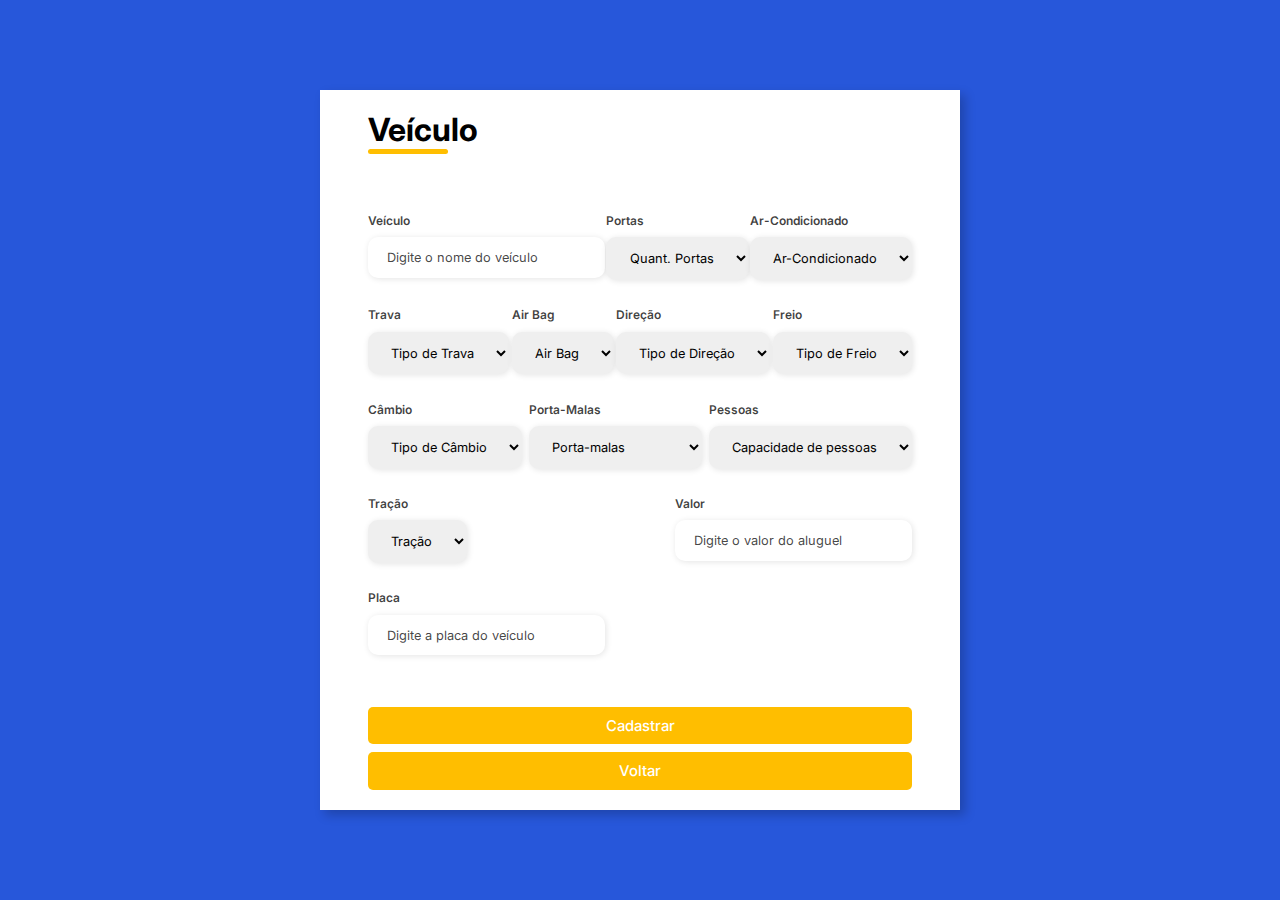
<file: formCadastrarCar.html>
<!-- Feito por Welliton Giori Silva -->

<!DOCTYPE html>
<html lang="pt-br">

<head>
    <meta charset="UTF-8">
    <meta http-equiv="X-UA-Compatible" content="IE=edge">
    <meta name="viewport" content="width=device-width, initial-scale=1.0">
    <link rel="stylesheet" href="Css/styleCadastrarCar.css">
    <title>Cadastrar Carro</title>
</head>

<body>
    <div class="container">
        <div class="form-image">
            <img src="Img/Logo.png" alt="">
        </div>
        <div class="form">
            <form action="Php/cadastrarCar.php" method="post">
                <div class="form-header">
                    <div class="title">
                        <h1>Veículo</h1>
                    </div>
                </div>

                <div class="input-group">
                    <div class="input-box">
                        <label for="nome">Veículo</label>
                        <input id="nome" name="nome" type="text" placeholder="Digite o nome do veículo"
                            required minlength="5" maxlength="50">
                    </div>

                    <div class="input-box">
                        <label for="portasselect">Portas</label>
                        <select name="portasselect" id="portasselect" required>
                            <option value="" hidden>Quant. Portas</option>
                            <option value="quatro">4 Portas</option>
                            <option value="tres">3 Portas</option>
                            <option value="duas">2 Portas</option>
                        </select>
                    </div>

                    <div class="input-box">
                        <label for="arselect">Ar-Condicionado</label>
                        <select name="arselect" id="arselect" required>
                            <option value="" hidden>Ar-Condicionado</option>
                            <option value="sim">Sim</option>
                            <option value="nao">Não</option>
                        </select>
                    </div>

                    <div class="input-box">
                        <label for="travaselect">Trava</label>
                        <select name="travaselect" id="travaselect" required>
                            <option value="" hidden>Tipo de Trava</option>
                            <option value="eletrica">Elétrica</option>
                            <option value="manual">Manual</option>
                        </select>
                    </div>

                    <div class="input-box">
                        <label for="airbagselect">Air Bag</label>
                        <select name="airbagselect" id="airbagselect" required>
                            <option value="" hidden>Air Bag</option>
                            <option value="sim">Sim</option>
                            <option value="nao">Não</option>
                        </select>
                    </div>

                    <div class="input-box">
                        <label for="direcaoselect">Direção</label>
                        <select name="direcaoselect" id="direcaoselect" required>
                            <option value="" hidden>Tipo de Direção</option>
                            <option value="eletrica">Elétrica</option>
                            <option value="hidraulica">Hidráulica</option>
                            <option value="mecanica">Mecânica</option>
                        </select>
                    </div>

                    <div class="input-box">
                        <label for="freioselect">Freio</label>
                        <select name="freioselect" id="freioselect" required>
                            <option value="" hidden>Tipo de Freio</option>
                            <option value="abs">Abs</option>
                            <option value="cbs">Cbs</option>
                        </select>
                    </div>

                    <div class="input-box">
                        <label for="cambioselect">Câmbio</label>
                        <select name="cambioselect" id="cambioselect" required>
                            <option value="" hidden>Tipo de Câmbio</option>
                            <option value="automatico">Automático</option>
                            <option value="manual">Manual</option>
                        </select>
                    </div>

                    <div class="input-box">
                        <label for="malaselect">Porta-Malas</label>
                        <select name="malaselect" id="malaselect" required>
                            <option value="" hidden>Porta-malas</option>
                            <option value="1malapequena">(1) Malas pequena</option>
                            <option value="2malapequena">(2) Malas pequena</option>
                            <option value="3malapequena">(3) Malas pequena</option>
                            <option value="4malapequena">(4) Malas pequena</option>
                            <option value="1malagrande">(1) Malas grande</option>
                            <option value="2malagrande">(2) Malas grande</option>
                            <option value="3malagrande">(3) Malas grande</option>
                            <option value="4malagrande">(4) Malas grande</option>
                        </select>
                    </div>

                    <div class="input-box">
                        <label for="pessoasselect">Pessoas</label>
                        <select name="pessoasselect" id="pessoasselect" required>
                            <option value="" hidden>Capacidade de pessoas</option>
                            <option value="2">2 Pessoa</option>
                            <option value="5">5 Pessoa</option>
                        </select>
                    </div>

                    <div class="input-box">
                        <label for="tracaoselect">Tração</label>
                        <select name="tracaoselect" id="tracaoselect" required>
                            <option value="" hidden>Tração</option>
                            <option value="4x4">4X4</option>
                            <option value="2x4">2X4</option>
                        </select>
                    </div>

                    <div class="input-box">
                        <label for="valoraluguel">Valor</label>
                        <input id="valoraluguel" name="valoraluguel" type="text" placeholder="Digite o valor do aluguel" onkeypress="voltarColor()" required pattern="[0-9]+$">
                    </div>

                    <div class="input-box">
                        <label for="placa">Placa</label>
                        <input id="placa" name="placa" type="text" placeholder="Digite a placa do veículo" required  minlength="7" maxlength="7">
                    </div>

                </div>

                <div class="continue-button">
                    <button onclick="validarValor()" type="submit">Cadastrar</button>
                    <button class="btVoltar"><a href="index.php">Voltar</a></button>
                </div>

            </form>
        </div>
    </div>

    <script src="Js/Valor.js"></script>
</body>

</html>
</file>
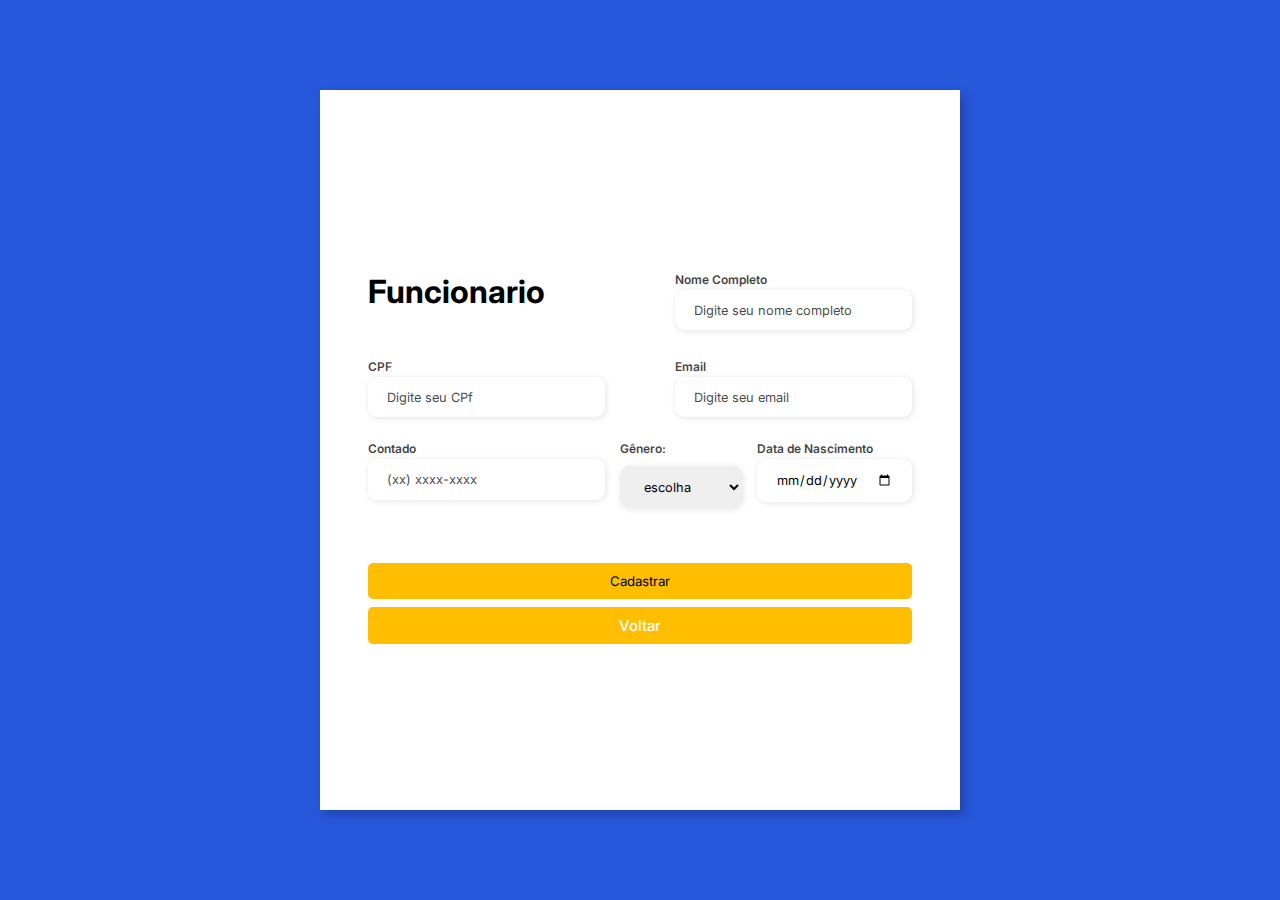
<file: formCadastrarFuncionario.html>
<!-- Feito por Felipe dos Santos Torejiani-->

<!DOCTYPE html>
<html lang="pt-br">

<head>
    <meta charset="UTF-8">
    <meta http-equiv="X-UA-Compatible" content="IE=edge">
    <meta name="viewport" content="width=device-width, initial-scale=1.0">
    <link rel="stylesheet" href="Css/styleCadastrarFunc.css">
    <title>Cadastrar Funcionario</title>
</head>

<body>
    <div class="container">
        <div class="form-image">
            <img src="Img/Logo.png" alt="">
        </div>
        <div class="form">
            <form action="Php/cadastrarFuncionario.php" method="post">

                <div class="input-group">
                    <div class="form-header">
                        <div class="title">
                            <h1>Funcionario</h1>
                        </div>
                    </div>

                    <div class="input-box">
                        <label for="namefunc">Nome Completo</label>
                        <input id="namefunc" name="namefunc" type="text" placeholder="Digite seu nome completo" required
                            minlength="5" maxlength="60">
                    </div>

                    <div class="input-box">
                        <label for="numerocpf">CPF</label>
                        <input id="numerocpf" name="numerocpf" type="text" placeholder="Digite seu CPf" required
                            pattern="\d{3}\.\d{3}\.\d{3}-\d{2}">
                    </div>

                    <div class="input-box">
                        <label for="emailfunc">Email</label>
                        <input id="emailfunc" name="emailfunc" type="text" placeholder="Digite seu email" required
                            minlength="1" maxlength="60">
                    </div>

                    <div class="input-box">
                        <label for="telefone">Contado</label>
                        <input id="contadofunc" name="contadofunc" type="text" placeholder="(xx) xxxx-xxxx">
                    </div>

                    <div class="input-box">
                        <label for="arselect">Gênero:</label>
                        <select name="arselect" id="arselect" required>
                            <option value="" hidden>escolha</option>
                            <option value="masculino">Masculino</option>
                            <option value="feminino">Feminino</option>
                            <option value="outro">Outros</option>

                        </select>
                    </div>

                    <div class="input-box">
                        <label for="datanascimento">Data de Nascimento</label>
                        <input id="datanascimento" name="datanascimento" type="date" required>
                    </div>

                    <script src="Js/Mascara.js"></script>

                    <script>
                        new FormMask(document.querySelector("#numerocpf"), "___.___.___-__", "_", [".", "-"])
                        new FormMask(document.querySelector("#condadofunc"), "(__)_____-____", "_", ["(", ")", "-"])
                    </script>

                </div>

                <div class="continue-button">
                    <button onclick="validarCPF()" type="submit">Cadastrar</button>
                    <button class="btVoltar"><a href="index.php">Voltar</a></button>
                </div>
            </form>
        </div>
    </div>

    <script src="Js/script.js"></script>

</body>

</html>
</file>
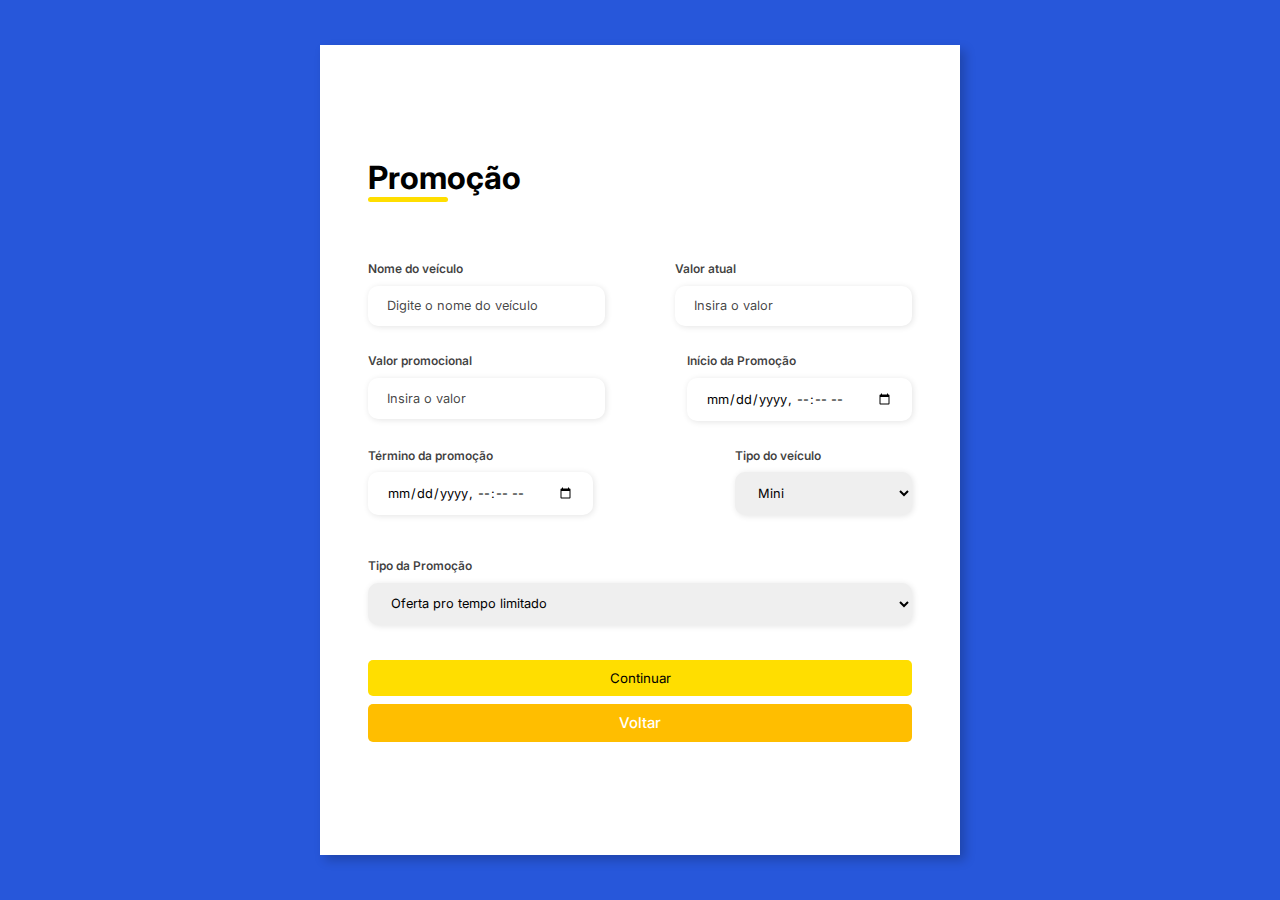
<file: formCadastrarPromocao.html>
<!DOCTYPE html>
<html lang="pt-br">

<!-- PROJETO |LARA BEATRIZ DE ABREU ALVES -->

<head>
    <meta charset="UTF-8">
    <meta http-equiv="X-UA-Compatible" content="IE=edge">
    <meta name="viewport" content="width=device-width, initial-scale=1.0">
    <link rel="stylesheet" href="Css/styleCadastrarPromocao.css">
    <title>Formulário</title>

</head>

<body>

    
    <div class="container">
        <div class="form-image">
            <label class="picture" for="picture_input" tabindex="0">
              <span class="logo.png"></span>
              <input type="file" accept="img/*" id="picture_input">
            </label>
        </div>
        <div class="form">
            <form action="Php/cadastrarPromocao.php" method="post">
                <div class="form-header">
                    <div class="title">
                        <h1>Promoção</h1>
                    </div>
                </div>

                <div class="input-group">
                    <div class="input-box">
                        <label for="veiculo">Nome do veículo</label>
                        <input id="veiculo" type="text" name="veiculo" placeholder="Digite o nome do veículo"  minlength="5" maxlength="20">
                        
                    </div>                   

                    <div class="input-box">
                        <label for="valorAtual">Valor atual</label>
                        <input id="valorAtual" type="text" name="valorAtual" placeholder="Insira o valor" required>

                    </div>

                    <div class="input-box">
                        <label for="valorPromocional">Valor promocional</label>
                        <input id="valorPromocional" type="valorPromocional" name="valorPromocional" placeholder="Insira o valor" required>
                    </div>   
                    
                    <div class="input-box">
                        <label for="inicio">Início da Promoção</label>
                        <input id="inicio" type="datetime-local" name="inicio"  required>
                    </div>


                    <div class="input-box">
                        <label for="final">Término da promoção</label>
                        <input id="final" type="datetime-local" name="final"  required>
                    </div>

                    <div class="input-box">
                        <label for="tipoVeiculo">Tipo do veículo</label required>
                        <select name="tipoVeiculo" id="tipoVeiculo" required>
                        <option value="Mini">Mini</option> 
                        <option value="Econômico">Econômico</option>
                        <option value="Compacto">Compacto</option>
                        <option value="Compacto estate">Compacto estate</option>
                        <option value="Intermediário">Intermediário</option>
                        <option value="Intermediário estate">Intermediário estate</option>
                        <option value="Padrão">Padrão</option>
                        <option value="Padrão estate">Padrão estate</option>
                        <option value="Sedan">Sedan</option>
                        <option value="Suv">Suv</option>
                        <option value="Monovolume">Monovolume</option>
                        <option value="Luxo">Luxo</option>
                        </select>
                    </div>
                </div>

                <div class="input-box">
                    <label for="tipo">Tipo da Promoção</label required>
                    <select name="tipo" id="tipo" required>
                    <option value="Oferta pro tempo limitado">Oferta pro tempo limitado</option> 
                    <option value="50% no primeiro aluguel">50% no primeiro aluguel</option>
                    <option value="Relâmpago">Relâmpago</option>
                    </select>
                </div>

               
               <div class="continue-button">
                    <button onclick="validarValor()" type="submit">Continuar</button>
                    <button class="btVoltar"><a href="index.php">Voltar</a></button>
                </div>
            </form>
        </div>
    </div>
    <script src="Js/valor2.js"></script>
   
</body>

</html>
</file>
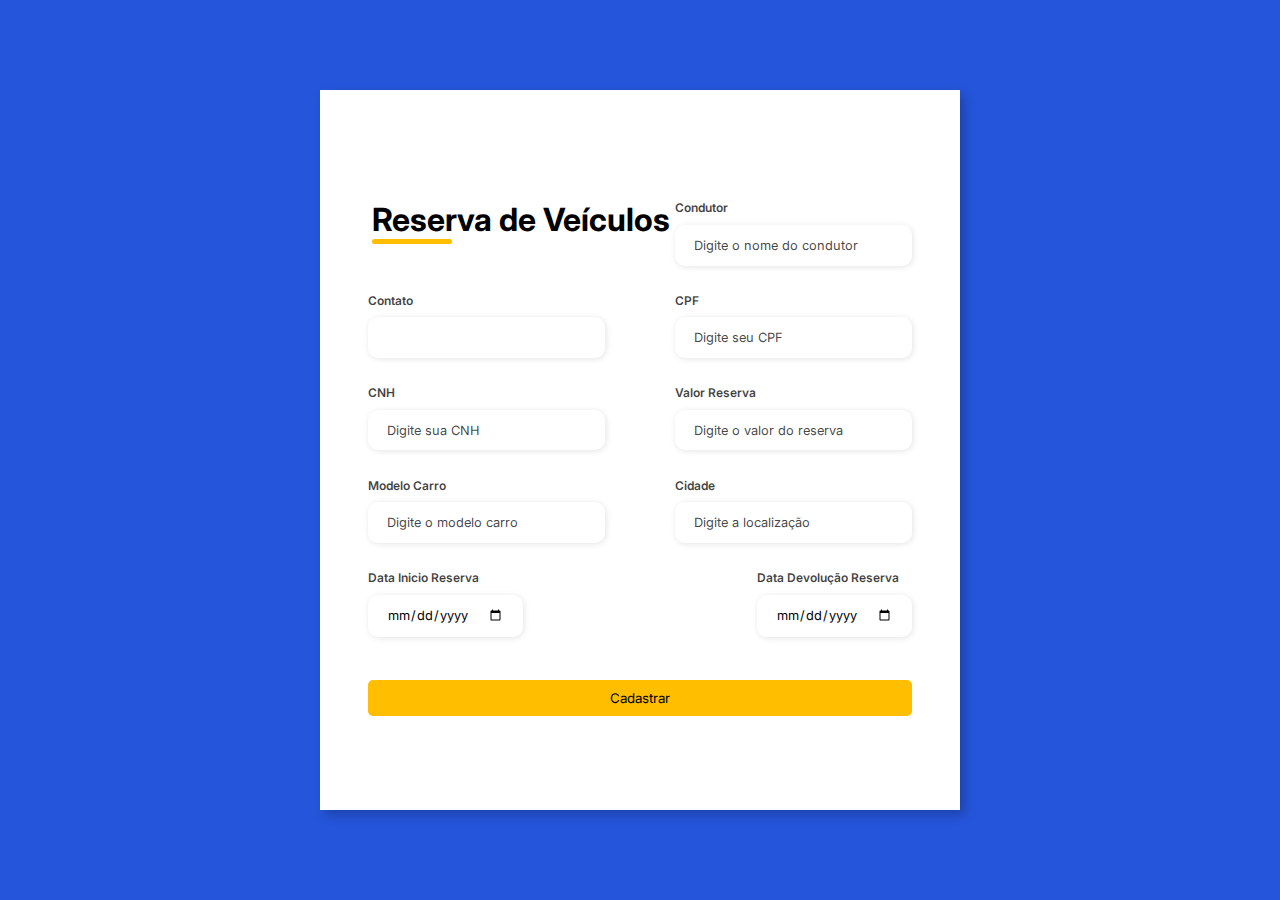
<file: formCadastrarReserva.html>
<!-- Feito por Felipe dos Santos Torejiani-->
<?php
session_start();
require_once('Php/login.php');

// Verificar se o usuário está logado
if (!isset($_SESSION['usuario'])) {
    header("Location: formLogarUsuario.html"); // Redireciona para a página de login se não estiver logado
    exit();
}

// Obter informações do usuário$usuario = $_SESSION['usuario'];
?>


<!DOCTYPE html>
<html lang="pt-br">

<head>
    <meta charset="UTF-8">
    <meta http-equiv="X-UA-Compatible" content="IE=edge">
    <meta name="viewport" content="width=device-width, initial-scale=1.0">
    <link rel="stylesheet" href="Css/styleCadastrarReserva.css">
    <title>Cadastrar Reserva</title>
</head>

<body>
    <div class="container">
        <div class="form-image">
            <img src="Img/Logo.png" alt="">
        </div>
        <div class="form">
            <form action="Php/cadastrarReserva.php" method="post">

                <div class="input-group">
                    <br>
                    <div class="form-header">
                        <div class="title">
                            <h1>Reserva de Veículos</h1>
                        </div>
                    </div>

                    <div class="input-box">
                        <label for="condutorname">Condutor</label>
                        <input id="condutorname" name="condutorname" type="text" placeholder="Digite o nome do condutor"
                            required minlength="5" maxlength="60">
                    </div>

                    <div class="input-box">
                        <label for="contato">Contato</label>
                        <input id="contato" name="contato" type="text" required
                    >
                    </div>

                    <div class="input-box">
                        <label for="cpf">CPF</label>
                        <input id="numerocpf" name="cpf" type="text" placeholder="Digite seu CPF" required>
                    </div>

                    <div class="input-box">
                        <label for="cnh">CNH</label>
                        <input id="cnh" name="cnh" type="text" placeholder="Digite sua CNH" required minlength="9"
                            maxlength="11">
                    </div>

                    <div class="input-box">
                        <label for="valor">Valor Reserva</label>
                        <input id="valor" name="valor" type="text" placeholder="Digite o valor do reserva" required>
                    </div>

                    <div class="input-box">
                        <label for="modeloCar">Modelo Carro</label>
                        <input id="modeloCar" name="modeloCar" type="text" placeholder="Digite o modelo carro" required
                            minlength="2" maxlength="60">
                    </div>

                    <div class="input-box">
                        <label for="cidade">Cidade</label>
                        <input id="cidade" name="cidade" type="text" placeholder="Digite a localização" required
                            minlength="2" maxlength="60">
                    </div>

                    <div class="input-box">
                        <label for="dataInicio">Data Inicio Reserva</label>
                        <input id="dataInicio" name="dataInicio" type="date" required>
                    </div>

                    <div class="input-box">
                        <label for="dataDevolucao">Data Devolução Reserva</label>
                        <input id="dataDevolucao" name="dataDevolucao" type="date" required>
                    </div>

                    <script src="Js/Mascara.js"></script>

                    <script>
                        new FormMask(document.querySelector("#numerocpf"), "___.___.___-__", "_", [".", "-"])
                        new FormMask(document.querySelector("#contato"), "(__)_____-____", "_", ["(", ")", "-"])
                    </script>

                </div>

                <div class="continue-button">
                    <button onclick="validarCPF()" type="submit">Cadastrar</button>
                </div>
            </form>
        </div>
    </div>
    <script src="Js/script.js"></script>
</body>

</html>
</file>
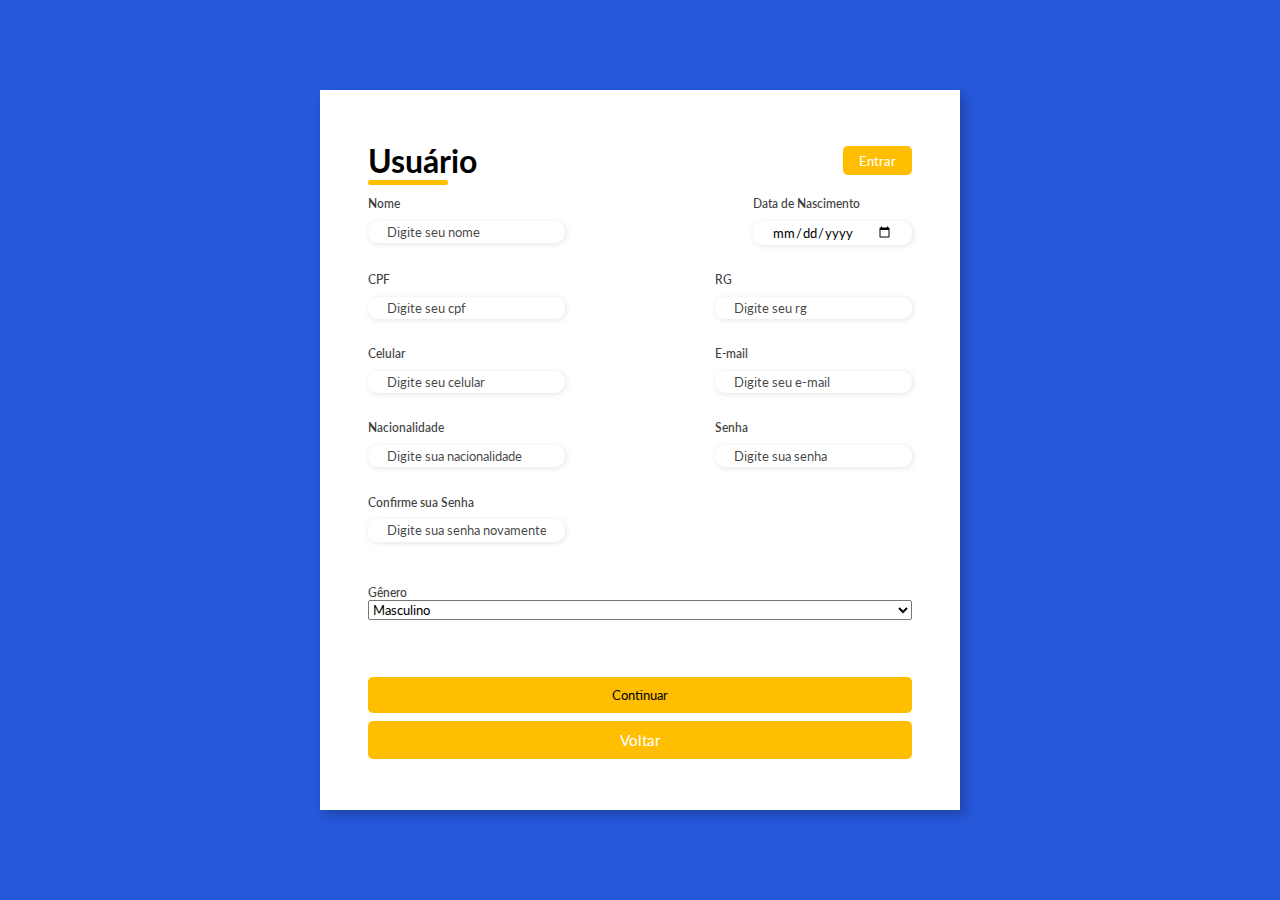
<file: formCadastrarUsuario.html>
<!DOCTYPE html>
<html lang="pt-br">
    <!-- PROJETO|LARA BEATRIZ DE ABREU ALVES -->

    <!DOCTYPE html>
    <html lang="pt-br">
    
    <head>
        <meta charset="UTF-8">
        <meta http-equiv="X-UA-Compatible" content="IE=edge">
        <meta name="viewport" content="width=device-width, initial-scale=1.0">
        <link rel="stylesheet" href="Css/styleCadastrarUsuario.css">
        <title>Formulário</title>
    </head>
    
    <body>
        <div class="container">
            <div class="form-image">
                <img src="Img/Logo.png" alt="">
            </div>
            <div class="form">
                <form action="Php/cadastrarUsuario.php" method="post">
                    <div class="form-header">
                        <div class="title">
                            <h1>Usuário</h1>
                        </div>
                        <div class="login-button">
                            <button><a href="formLogarUsuario.html">Entrar</a></button>
                        </div>
                    </div>
    
                    <div class="input-group">
                        <div class="input-box">
                            <label for="name"> Nome</label>
                            <input id="name" type="text" name="name" placeholder="Digite seu nome" required>
                        </div>
    
                        <div class="input-box">
                            <label for="data">Data de Nascimento</label>
                            <input id="data" type="date" name="data"required>
                        </div>
    
                        <div class="input-box">
                            <label for="cpf">CPF</label>
                            <input id="cpf" type="text" name="cpf" placeholder="Digite seu cpf"  required>
                        </div>

                        <div class="input-box">
                            <label for="rg">RG</label>
                            <input id="rg" type="text" name="rg" placeholder="Digite seu rg" minlength="7" maxlength="10" required>
                            
                        </div>


                        <div class="input-box">
                            <label for="celular">Celular</label>
                            <input id="celular" type="text" name="celular" placeholder="Digite seu celular" required>
                        </div>

                        <div class="input-box">
                            <label for="email">E-mail</label>
                            <input id="email" type="email" name="email" placeholder="Digite seu e-mail" required>
                        </div>

                        <div class="input-box">
                            <label for="nacionalidade">Nacionalidade</label>
                            <input id="nacionalidade" type="text" name="nacionalidade" placeholder="Digite sua nacionalidade" required>
                        </div>

                        <div class="input-box">
                            <label for="senha">Senha</label>
                            <input id="senha" type="password" name="senha" placeholder="Digite sua senha" minlength="4" maxlength="10">
                        </div>
    
    
                        <div class="input-box">
                            <label for="confirmPassword">Confirme sua Senha</label>
                            <input id="confirmPassword" type="password" name="confirmPassword" placeholder="Digite sua senha novamente" minlength="4" maxlength="10" required>
                        </div>

    
                    </div>
    
                    <div class="input-box">
                        <label for="genero">Gênero</label required>
                        <select name="genero" id="genero" required>
                        <option value="Masculino">Masculino</option> 
                        <option value="Feminino">Feminino</option>
                        <option value="Outros">Outros</option>
                        </select>
                    </div>

                    <script src="Js/telefone.js"></script>
                    <script>
                        new FormMask(document.querySelector("#cpf"), "___.___.___-__", "_", [".", "-"])
                        new FormMask(document.querySelector("#celular"), "(__)_____-____", "_", ["(", ")", "-"])
                    </script>
    
                    <div class="continue-button">
                        <form method="post">
                            <button onclick="validarCPF()" type="submit">Continuar</button>
                            <button class="btVoltar"><a href="index.php">Voltar</a></button>
                            <p id="cpfError" class="error"></p>
                        </form>
                    </div>
                </form>
            </div>
        </div>
        <main></main>
        <script src="Js/script.js"></script>
     
    </body>
    
    </html>
</file>
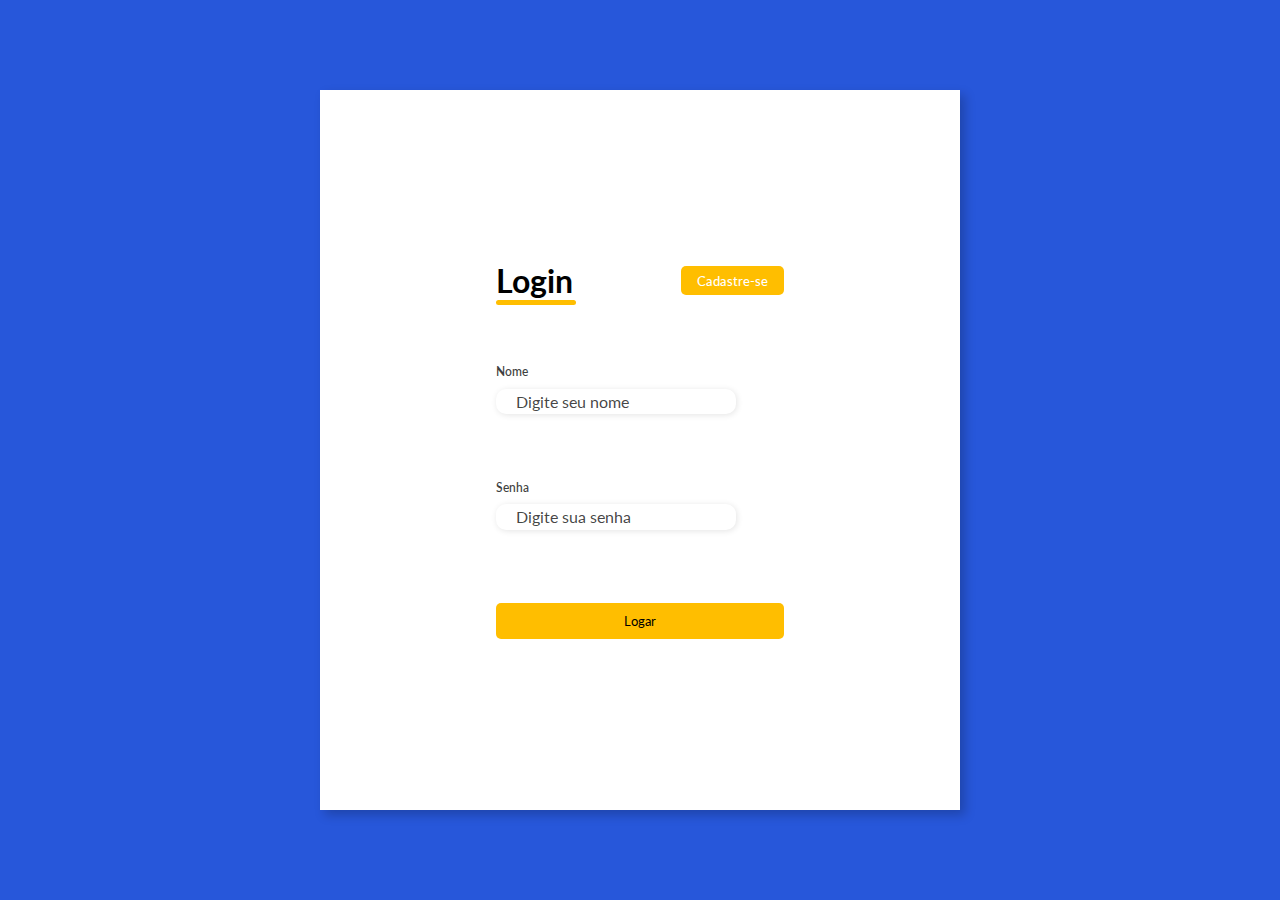
<file: formLogarUsuario.html>
<!DOCTYPE html>
<html lang="pt-br">
    <!-- PROJETO|LARA BEATRIZ DE ABREU ALVES -->

    <!DOCTYPE html>
    <html lang="pt-br">
    
    <head>
        <meta charset="UTF-8">
        <meta http-equiv="X-UA-Compatible" content="IE=edge">
        <meta name="viewport" content="width=device-width, initial-scale=1.0">
        <link rel="stylesheet" href="Css/styleLogarUsuario.css">
        <title>Formulário</title>
    </head>
    
    <body>
        <div class="container">
            <div class="form-image">
                <img src="Img/Logo.png" alt="">
            </div>
            <div class="form">
                <form action="Php/login.php" method="post">
                    <div class="form-header">
                        <div class="title">
                            <h1>Login</h1>
                        </div>
                        <div class="login-button">
                            <button><a href="formCadastrarUsuario.html">Cadastre-se</a></button>
                        </div>
                    </div>
    
                    <div class="input-group">
                        <div class="input-box">
                            <label for="name">Nome</label>
                            <input id="name" type="text" name="name" placeholder="Digite seu nome" required>
                        </div>
                        <div class="input-box">
                            <label for="senha">Senha</label>
                            <input id="senha" type="password" name="senha" placeholder="Digite sua senha" minlength="4" maxlength="10">
                        </div>
                    </div>
    
                    <div class="continue-button">
                        <button type="submit">Logar</button>  
                    </div>
                </form>
            </div>
        </div>
        <main></main>
        <script src="Js/script.js"></script>
     
    </body>
    
    </html>
</file>
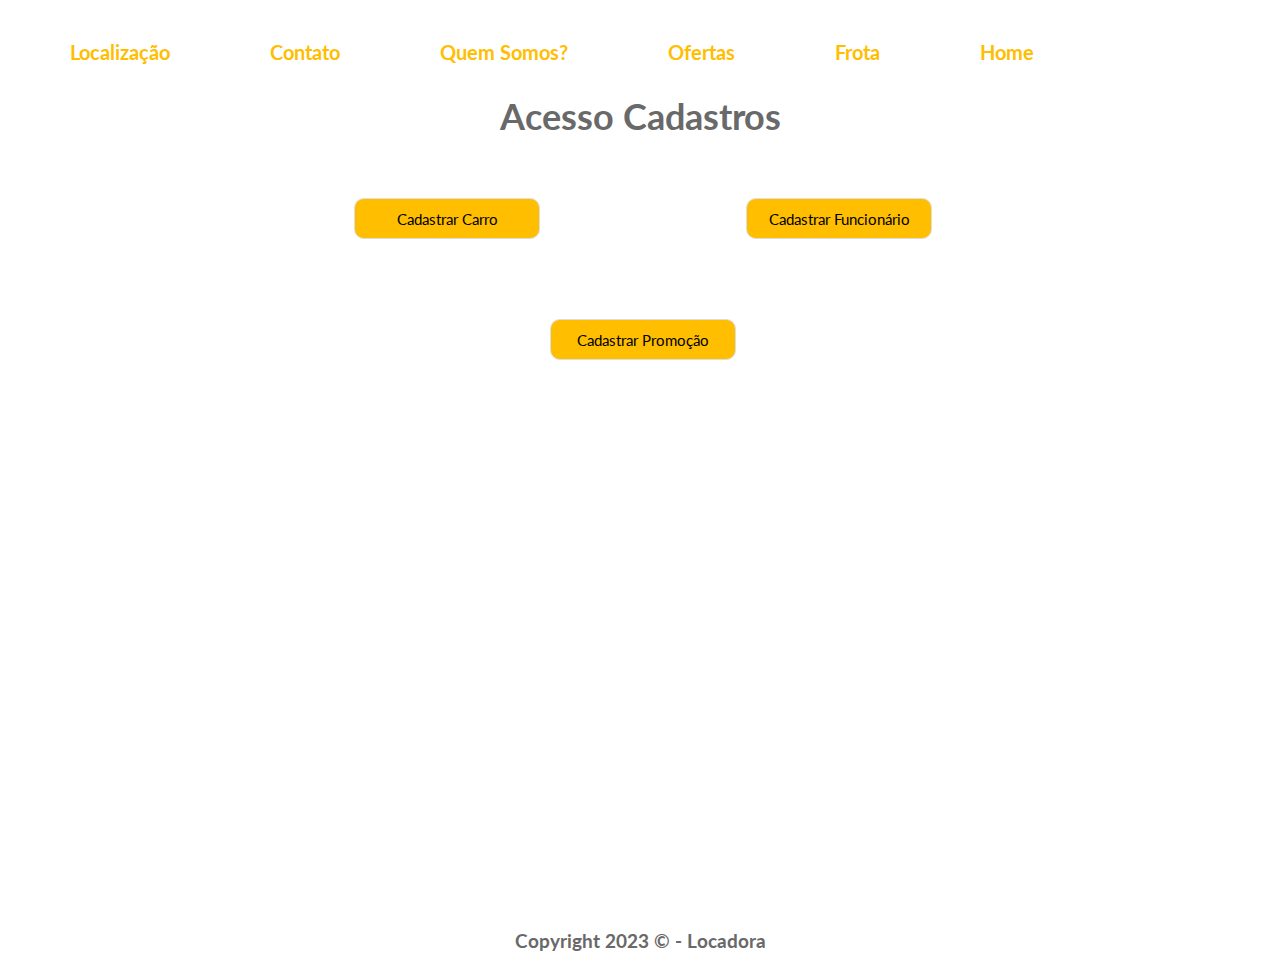
<file: indexCadastros.html>
<!DOCTYPE html>
<html lang="pt-br">
<head>
    <meta charset="UTF-8">
    <meta http-equiv="X-UA-Compatible" content="IE=edge">
    <meta name="viewport" content="width=device-width, initial-scale=1.0">
    <link rel="stylesheet" href="Css/styleCadastros.css">
    <title>Cadastros</title>
</head>
<body>
    <header>
        <nav class="topnav">
            <a href="#">Localização</a>
            <a href="#">Contato</a>
            <a href="indexQuemSomos.html">Quem Somos?</a>
            <a href="indexOferta.html">Ofertas</a>
            <a href="indexFrota.php">Frota</a>
            <a href="index.php">Home</a>
        </nav>
    </header>

    <main class="principal">

        <div class="titulo">
            <h1>Acesso Cadastros</h1>
        </div>

        <div class="linha">
            <div class="bt">
                <button><a href="formCadastrarCar.html">Cadastrar Carro</a></button>
            </div>
            <div class="bt">
                <button><a href="formCadastrarFuncionario.html">Cadastrar Funcionário</a></button>
            </div>
        </div>
        
        <div class="linha">
            <div class="bt">
                <button><a href="formCadastrarPromocao.html">Cadastrar Promoção</a></button>
            </div>
        </div>
        <footer class="footer">
            <div>
                <h3> Copyright 2023 © - Locadora</h3>
            </div>

        </footer>
    </main>
</body>
</html>
</file>
<file: Css/styleCadastrarCar.css>
@import url('https://fonts.googleapis.com/css2?family=Inter:wght@200;300;400;500&family=Open+Sans:wght@300;400;500;600&display=swap');
* {
    padding: 0;
    margin: 0;
    box-sizing: border-box;
    font-family: 'Inter', sans-serif;
}

body {
    width: 100%;
    height: 100vh;
    display: flex;
    justify-content: center;
    align-items: center;
    background:  rgb(39, 87, 218);
}

.container {
    width: 80%;
    height: 80vh;
    display: flex;
    box-shadow: 5px 5px 10px rgba(0, 0, 0, 0.212);
}

.form-image {
    width: 50%;
    display: flex;
    justify-content: center;
    align-items: center;
    background-color: #ffbe00;
    padding: 1rem;
}

.form-image img {
    width: 31rem;
}

.form {
    width: 50%;
    display: flex;
    flex-direction: column;
    justify-content: center;
    align-items: center;
    background-color: #fff;
    padding: 3rem;
}

.form-header {
    margin-bottom: 3rem;
    display: flex;
    justify-content: space-between;
}

.login-button {
    display: flex;
    align-items: center;
}

.login-button button {
    border: none;
    background-color:  #ffbe00;
    padding: 0.4rem 1rem;
    border-radius: 5px;
    cursor: pointer;
}

.login-button button:hover {
    background-color: #ffbe00;
}

.login-button button a {
    text-decoration: none;
    font-weight: 500;
    color: #fff;
}

.form-header h1::after {
    content: '';
    display: block;
    width: 5rem;
    height: 0.3rem;
    background-color:  #ffbe00;
    margin: 0 auto;
    position: absolute;
    border-radius: 10px;
}

.input-group {
    display: flex;
    flex-wrap: wrap;
    justify-content: space-between;
    padding: 1rem 0;
}

.input-box {
    display: flex;
    flex-direction: column;
    margin-bottom: 1.1rem;
}

.input-box input {
    margin: 0.6rem 0;
    padding: 0.8rem 1.2rem;
    border: none;
    border-radius: 10px;
    box-shadow: 1px 1px 6px #0000001c;
    font-size: 0.8rem;
}

.input-box select {
    margin: 0.6rem 0;
    padding: 0.8rem 1.2rem;
    border: none;
    border-radius: 10px;
    box-shadow: 1px 1px 6px #0000001c;
    font-size: 0.8rem;
}

.input-box input:hover {
    background-color: #eeeeee75;
}

.input-box select:hover {
    background-color: #eeeeee75;
}

.input-box input:focus-visible {
    outline: 1px solid  #ffbe00;
}

.input-box select:focus-visible {
    outline: 1px solid  #ffbe00;
}

.input-box label{
    font-size: 0.75rem;
    font-weight: 600;
    color: #000000c0;
}

.input-box input::placeholder {
    color: #000000be;
}

.input-box select::placeholder {
    color: #000000be;
}

.continue-button button {
    width: 100%;
    margin-top: 0.5rem;
    border: none;
    background-color:  #ffbe00;
    padding: 0.62rem;
    border-radius: 5px;
    cursor: pointer;
}

.continue-button button:hover {
    background-color:  #ffbe00;
}

.continue-button button{
    text-decoration: none;
    font-size: 0.93rem;
    font-weight: 500;
    color: #fff;
}

.continue-button .btVoltar {
    width: 100%;
    margin-top: 0.5rem;
    border: none;
    background-color:  #ffbe00;
    padding: 0.62rem;
    border-radius: 5px;
    cursor: pointer;
}

.continue-button .btVoltar a{
    text-decoration: none;
    color: #ffffff;
}

@media screen and (max-width: 1330px) {
    .form-image {
        display: none;
    }
    .container {
        width: 50%;
    }
    .form {
        width: 100%;
    }
}

@media screen and (max-width: 1064px) {
    .container {
        width: 90%;
        height: auto;
    }
    .input-group {
        flex-direction: column;
        z-index: 5;
        padding-right: 5rem;
        max-height: 10rem;
        overflow-y: scroll;
        flex-wrap: nowrap;
    }
    .gender-inputs {
        margin-top: 2rem;
    }
    .gender-group {
        flex-direction: column;
    }
    .gender-title h6 {
        margin: 0;
    }
    .gender-input {
        margin-top: 0.5rem;
    }
}
</file>
<file: Css/styleCadastrarFunc.css>
@import url("https://fonts.googleapis.com/css2?family=Inter:wght@200;300;400;500&family=Open+Sans:wght@300;400;500;600&display=swap");
* {
  padding: 0;
  margin: 0;
  box-sizing: border-box;
  font-family: "Inter", sans-serif;
}

body {
  width: 100%;
  height: 100vh;
  display: flex;
  justify-content: center;
  align-items: center;
  background: rgb(39, 87, 218);
}

.container {
  width: 80%;
  height: 80vh;
  display: flex;
  box-shadow: 5px 5px 10px rgba(0, 0, 0, 0.212);
}

.form-image {
  width: 50%;
  display: flex;
  justify-content: center;
  align-items: center;
  background-color: #ffbe00;
  padding: 1rem;
}

.form-image img {
  width: 31rem;
}

.form {
  width: 50%;
  display: flex;
  flex-direction: column;
  justify-content: center;
  align-items: center;
  background-color: #fff;
  padding: 3rem;
}

.form-header {
  margin-bottom: 3rem;
  display: flex;
  justify-content: space-between;
}

.login-button {
  display: flex;
  align-items: center;
}

.login-button button {
  border: none;
  background-color: #ffbe00;
  padding: 0.4rem 1rem;
  border-radius: 5px;
  cursor: pointer;
}

.login-button button:hover {
  background-color: #ffbe00;
}

.login-button button a {
  text-decoration: none;
  font-weight: 500;
  color: #fff;
}

.form-header h2::after {
  content: "";
  display: block;
  width: 5rem;
  height: 0.3rem;
  background-color: #ffbe00;
  margin: 0 auto;
  position: absolute;
  border-radius: 10px;
}

.input-group {
  display: flex;
  flex-wrap: wrap;
  justify-content: space-between;
  padding: 1rem 0;
}

.input-box {
  display: flex;
  flex-direction: column;
  margin-bottom: 1.3rem;
}

.input-box input {
  margin: 0.2rem 0;
  padding: 0.8rem 1.2rem;
  border: none;
  border-radius: 9px;
  box-shadow: 1px 1px 6px #0000001c;
  font-size: 0.8rem;
}

.input-box select {
  margin: 0.6rem 0;
  padding: 0.8rem 1.2rem;
  border: none;
  border-radius: 10px;
  box-shadow: 1px 1px 6px #0000001c;
  font-size: 0.8rem;
}

.input-box input:hover {
  background-color: #eeeeee75;
}

.input-box select:hover {
  background-color: #eeeeee75;
}

.input-box input:focus-visible {
  outline: 1px solid #ffbe00;
}

.input-box select:focus-visible {
  outline: 1px solid #ffbe00;
}

.input-box label {
  font-size: 0.75rem;
  font-weight: 600;
  color: #000000c0;
}

.input-box input::placeholder {
  color: #000000be;
}

.input-box select::placeholder {
  color: #000000be;
}

.continue-button button {
  width: 100%;
  margin-top: 0.5rem;
  border: none;
  background-color: #ffbe00;
  padding: 0.62rem;
  border-radius: 5px;
  cursor: pointer;
}

.continue-button button:hover {
  background-color: #ffbe00;
}

.continue-button button a {
  text-decoration: none;
  font-size: 0.93rem;
  font-weight: 500;
  color: #fff;
}

.continue-button .btVoltar {
  width: 100%;
  margin-top: 0.5rem;
  border: none;
  background-color:  #ffbe00;
  padding: 0.62rem;
  border-radius: 5px;
  cursor: pointer;
}

.continue-button .btVoltar a{
  text-decoration: none;
  color: #ffffff;
}

@media screen and (max-width: 1330px) {
  .form-image {
    display: none;
  }
  .container {
    width: 50%;
  }
  .form {
    width: 100%;
  }
}

@media screen and (max-width: 1064px) {
  .container {
    width: 90%;
    height: auto;
  }
  .input-group {
    flex-direction: column;
    z-index: 5;
    padding-right: 5rem;
    max-height: 10rem;
    overflow-y: scroll;
    flex-wrap: nowrap;
  }
  .gender-inputs {
    margin-top: 2rem;
  }
  .gender-group {
    flex-direction: column;
  }
  .gender-title h6 {
    margin: 0;
  }
  .gender-input {
    margin-top: 0.5rem;
  }
}
</file>
<file: Css/styleCadastrarPromocao.css>
@import url('https://fonts.googleapis.com/css2?family=Inter:wght@200;300;400;500&family=Open+Sans:wght@300;400;500;600&display=swap');
* {
    padding: 0;
    margin: 0;
    box-sizing: border-box;
    font-family: 'Inter', sans-serif;
}

body {
    width: 100%;
    height: 100vh;
    display: flex;
    justify-content: center;
    align-items: center;
    background:rgb(39, 87, 218);
}

.container {
    width: 90%;
    height: 90vh;
    display: flex;
    box-shadow: 5px 5px 10px rgba(0, 0, 0, 0.212);
}

.form-image {
    width: 50%;
    display: flex;
    justify-content: center;
    align-items: center;
    background-color: #fde3a7d7;
    padding: 1rem;
}

.form-image img {
    width: 31rem;
}

.form {
    width: 50%;
    display: flex;
    flex-direction: column;
    justify-content: center;
    align-items: center;
    background-color: #fff;
    padding: 3rem;
}

.form-header {
    margin-bottom: 3rem;
    display: flex;
    justify-content: space-between;
}

.login-button {
    display: flex;
    align-items: center;
}

.login-button button {
    border: none;
    background-color: #ffde00;
    padding: 0.4rem 1rem;
    border-radius: 5px;
    cursor: pointer;
}

.login-button button:hover {
    background-color:#ffde00;
}

.login-button button a {
    text-decoration: none;
    font-weight: 500;
    color: #fff;
}

.form-header h1::after {
    content: '';
    display: block;
    width: 5rem;
    height: 0.3rem;
    background-color:#ffde00;
    margin: 0 auto;
    position: absolute;
    border-radius: 10px;
}

.input-group {
    display: flex;
    flex-wrap: wrap;
    justify-content: space-between;
    padding: 1rem 0;
}

.input-box {
    display: flex;
    flex-wrap: wrap;
    flex-direction: column;
    margin-bottom: 1.1rem;
}

.input-box input {
    margin: 0.6rem 0;
    padding: 0.8rem 1.2rem;
    border: none;
    border-radius: 10px;
    box-shadow: 1px 1px 6px #0000001c;
    font-size: 0.8rem;
}

.input-box select {
    margin: 0.6rem 0;
    padding: 0.8rem 1.2rem;
    border: none;
    border-radius: 10px;
    box-shadow: 1px 1px 6px #0000001c;
    font-size: 0.8rem;
}


.input-box input:hover {
    background-color: #eeeeee75;
}

.input-box input:focus-visible {
    outline: 1px solid #ffde00;
}

.input-box label,
.gender-title h6 {
    font-size: 0.75rem;
    font-weight: 600;
    color: #000000c0;
}

.input-box input::placeholder {
    color: #000000be;
}

.gender-group {
    display: flex;
    justify-content: space-between;
    margin-top: 0.62rem;
    padding: 0 .5rem;
}

.gender-input {
    display: flex;
    align-items: center;
}

.gender-input input {
    margin-right: 0.35rem;
}

.gender-input label {
    font-size: 0.81rem;
    font-weight: 600;
    color: #000000c0;
}

.continue-button button {
    width: 100%;
    margin-top: 0.5rem;
    border: none;
    background-color:#ffde00;
    padding: 0.62rem;
    border-radius: 5px;
    cursor: pointer;
}

.continue-button button:hover {
    background-color:#ffde00;
}

.continue-button button a {
    text-decoration: none;
    font-size: 0.93rem;
    font-weight: 500;
    color: #fff;
}

#picture__input {
    display: none;
    
}

.picture
{
   border:2px dashed #676363;
   cursor: pointer;
   width: 400px;
   height: 400px;
   display: flex;
   align-items: center;
   justify-content: center;
}

.continue-button .btVoltar {
    width: 100%;
    margin-top: 0.5rem;
    border: none;
    background-color:  #ffbe00;
    padding: 0.62rem;
    border-radius: 5px;
    cursor: pointer;
}

.continue-button .btVoltar a{
    text-decoration: none;
    color: #ffffff;
}

@media screen and (max-width: 1330px) {
    .form-image {
        display: none;
    }
    .container {
        width: 50%;
    }
    .form {
        width: 100%;
    }
}

@media screen and (max-width: 1064px) {
    .container {
        width: 90%;
        height: auto;
    }
    .input-group {
        flex-direction: column;
        z-index: 5;
        padding-right: 5rem;
        max-height: 10rem;
        overflow-y: scroll;
        flex-wrap: nowrap;
    }
    .gender-inputs {
        margin-top: 2rem;
    }
    .gender-group {
        flex-direction: column;
    }
    .gender-title h6 {
        margin: 0;
    }
    .gender-input {
        margin-top: 0.5rem;
    }
}
</file>
<file: Css/styleCadastrarReserva.css>
@import url("https://fonts.googleapis.com/css2?family=Inter:wght@200;300;400;500&family=Open+Sans:wght@300;400;500;600&display=swap");
* {
  padding: 0;
  margin: 0;
  box-sizing: border-box;
  font-family: "Inter", sans-serif;
}

body {
  width: 100%;
  height: 100vh;
  display: flex;
  justify-content: center;
  align-items: center;
  background: #2555da;
}

.container {
  width: 80%;
  height: 80vh;
  display: flex;
  box-shadow: 5px 5px 10px rgba(0, 0, 0, 0.212);
}

.form-image {
  width: 50%;
  display: flex;
  justify-content: center;
  align-items: center;
  background-color: #ffbe00;
  padding: 1rem;
}

.form-image img {
  width: 31rem;
}

.form {
  width: 50%;
  display: flex;
  flex-direction: column;
  justify-content: center;
  align-items: center;
  background-color: #fff;
  padding: 3rem;
}

.form-header {
  margin-bottom: 3rem;
  display: flex;
  justify-content: space-between;
}

.login-button {
  display: flex;
  align-items: center;
}

.login-button button {
  border: none;
  background-color: #ffbe00;
  padding: 0.4rem 1rem;
  border-radius: 5px;
  cursor: pointer;
}

.login-button button:hover {
  background-color: #ffbe00;
}

.login-button button a {
  text-decoration: none;
  font-weight: 500;
  color: #fff;
}

.form-header h1::after {
  content: "";
  display: block;
  width: 5rem;
  height: 0.3rem;
  background-color: #ffbe00;
  margin: 0 auto;
  position: absolute;
  border-radius: 10px;
}

.input-group {
  display: flex;
  flex-wrap: wrap;
  justify-content: space-between;
  padding: 1rem 0;
}

.input-box {
  display: flex;
  flex-direction: column;
  margin-bottom: 1.1rem;
}

.input-box input {
  margin: 0.6rem 0;
  padding: 0.8rem 1.2rem;
  border: none;
  border-radius: 10px;
  box-shadow: 1px 1px 6px #0000001c;
  font-size: 0.8rem;
}

.input-box select {
  margin: 0.6rem 0;
  padding: 0.8rem 1.2rem;
  border: none;
  border-radius: 10px;
  box-shadow: 1px 1px 6px #0000001c;
  font-size: 0.8rem;
}

.input-box input:hover {
  background-color: #eeeeee75;
}

.input-box select:hover {
  background-color: #eeeeee75;
}

.input-box input:focus-visible {
  outline: 1px solid #ffbe00;
}

.input-box select:focus-visible {
  outline: 1px solid #ffbe00;
}

.input-box label {
  font-size: 0.75rem;
  font-weight: 600;
  color: #000000c0;
}

.input-box input::placeholder {
  color: #000000be;
}

.input-box select::placeholder {
  color: #000000be;
}

.continue-button button {
  width: 100%;
  border: none;
  background-color: #ffbe00;
  padding: 0.6rem;
  border-radius: 5px;
  cursor: pointer;
}

.continue-button button:hover {
  background-color: #ffbe00;
}

.continue-button button a {
  text-decoration: none;
  font-size: 0.93rem;
  font-weight: 500;
  color: #fff;
}

.continue-button .btVoltar {
  width: 100%;
  margin-top: 0.5rem;
  border: none;
  background-color:  #ffbe00;
  padding: 0.62rem;
  border-radius: 5px;
  cursor: pointer;
}

.continue-button .btVoltar a{
  text-decoration: none;
  color: #ffffff;
}

@media screen and (max-width: 1330px) {
  .form-image {
    display: none;
  }
  .container {
    width: 50%;
  }
  .form {
    width: 100%;
  }
}

@media screen and (max-width: 1064px) {
  .container {
    width: 90%;
    height: auto;
  }
  .input-group {
    flex-direction: column;
    z-index: 5;
    padding-right: 5rem;
    max-height: 10rem;
    overflow-y: scroll;
    flex-wrap: nowrap;
  }
  .gender-inputs {
    margin-top: 2rem;
  }
  .gender-group {
    flex-direction: column;
  }
  .gender-title h6 {
    margin: 0;
  }
  .gender-input {
    margin-top: 0.5rem;
  }
}
</file>
<file: Css/styleCadastrarUsuario.css>
@import url('https://fonts.googleapis.com/css2?family=Lato:ital@0;1&display=swap');

* {
    padding: 0;
    margin: 0;
    box-sizing: border-box;
    font-family: 'Lato', sans-serif;
}

body {
    width: 100%;
    height: 100vh;
    display: flex;
    justify-content: center;
    align-items: center;
    background:rgb(39, 87, 218);
}

.container {
    width: 80%;
    height: 80vh;
    display: flex;
    box-shadow: 5px 5px 10px rgba(0, 0, 0, 0.212);
}


.form-image {
    width: 50%;
    display: flex;
    justify-content: center;
    align-items: center;
    background-color: #ffbe00;
    padding: 1rem;
}

.form-image img {
    width: 31rem;
}

.form {
    width: 50%;
    display: flex;
    flex-direction: column;
    justify-content: center;
    align-items: center;
    background-color: #fff;
    padding: 3rem;
}

.form-header {
    /* margin-bottom: 3rem; */
    display: flex;
    justify-content: space-between;
}

.login-button {
    display: flex;
    align-items: center;
}

.login-button button {
    border: none;
    background-color:#ffbe00;
    padding: 0.4rem 1rem;
    border-radius: 5px;
    cursor: pointer;
}

.login-button button:hover {
    background-color:#ffbe00;
}

.login-button button a {
    text-decoration: none;
    font-weight: 500;
    color: #fff;
}

.form-header h1::after {
    content: '';
    display: block;
    width: 5rem;
    height: 0.3rem;
    background-color:#ffbe00;
    margin: 0 auto;
    position: absolute;
    border-radius: 10px;
}

.input-group {
    display: flex;
    flex-wrap: wrap;
    justify-content: space-between;
    padding: 1rem 0;
}

.input-box {
    display: flex;
    flex-direction: column;
    margin-bottom: 1.1rem;
}

.input-box input {
    margin: 0.6rem 0;
    padding: 0.2rem 1.2rem;
    border: none;
    border-radius: 10px;
    box-shadow: 1px 1px 6px #0000001c;
    font-size: 0.8rem;
}

.input-box input:hover {
    background-color: #eeeeee75;
}

.input-box input:focus-visible {
    outline: 1px solid#ffbe00;
}

.input-box label,
.gender-title h6 {
    font-size: 0.75rem;
    font-weight: 600;
    color: #000000c0;
}

.input-box input::placeholder {
    color: #000000be;
}

.gender-group {
    display: flex;
    justify-content: space-between;
    margin-top: 0.62rem;
    padding: 0 .5rem;
}

.gender-input {
    display: flex;
    align-items: center;
}

.gender-input input {
    margin-right: 0.35rem;
}

.gender-input label {
    font-size: 0.81rem;
    font-weight: 600;
    color: #000000c0;
}

.continue-button button {
    width: 100%;
    margin-top: 2.5rem;
    border: none;
    background-color:#ffbe00;
    padding: 0.62rem;
    border-radius: 5px;
    cursor: pointer;
}

.continue-button button:hover {
    background-color: #ffbe00;
}

.continue-button button a {
    text-decoration: none;
    font-size: 0.93rem;
    font-weight: 500;
    color: #fff;
}

.continue-button .btVoltar {
    width: 100%;
    margin-top: 0.5rem;
    border: none;
    background-color:  #ffbe00;
    padding: 0.62rem;
    border-radius: 5px;
    cursor: pointer;
}

.continue-button .btVoltar a{
    text-decoration: none;
    color: #ffffff;
}

@media screen and (max-width: 1330px) {
    .form-image {
        display: none;
    }
    .container {
        width: 50%;
    }
    .form {
        width: 100%;
    }
}

@media screen and (max-width: 1080px) {
    .container {
        width: 90%;
        height: auto;
    }
    .input-group {
        flex-direction: column;
        z-index: 5;
        padding-right: 5rem;
        max-height: 10rem;
        overflow-y: scroll;
        flex-wrap: nowrap;
    }
    .gender-inputs {
        margin-top: 2rem;
    }
    .gender-group {
        flex-direction: column;
    }
    .gender-title h6 {
        margin: 0;
    }
    .gender-input {
        margin-top: 0.5rem;
    }
}
</file>
<file: Css/styleLogarUsuario.css>
@import url('https://fonts.googleapis.com/css2?family=Lato:ital@0;1&display=swap');

* {
    padding: 0;
    margin: 0;
    box-sizing: border-box;
    font-family: 'Lato', sans-serif;
}

body {
    width: 100%;
    height: 100vh;
    display: flex;
    justify-content: center;
    align-items: center;
    background:rgb(39, 87, 218);
}

.container {
    width: 80%;
    height: 80vh;
    display: flex;
    box-shadow: 5px 5px 10px rgba(0, 0, 0, 0.212);
}


.form-image {
    width: 50%;
    display: flex;
    justify-content: center;
    align-items: center;
    background-color: #ffbe00;
    padding: 1rem;
}

.form-image img {
    width: 31rem;
}

.form {
    width: 50%;
    display: flex;
    flex-direction: column;
    justify-content: center;
    align-items: center;
    background-color: #fff;
    padding: 3rem;
}

.form-header {
    /* margin-bottom: 3rem; */
    display: flex;
    justify-content: space-between;
}

.login-button {
    display: flex;
    align-items: center;
}

.login-button button {
    border: none;
    background-color:#ffbe00;
    padding: 0.4rem 1rem;
    border-radius: 5px;
    cursor: pointer;
}

.login-button button:hover {
    background-color:#ffbe00;
}

.login-button button a {
    text-decoration: none;
    font-weight: 500;
    color: #fff;
}

.form-header h1::after {
    content: '';
    display: block;
    width: 5rem;
    height: 0.3rem;
    background-color:#ffbe00;
    margin: 0 auto;
    position: absolute;
    border-radius: 10px;
}

.input-group {
    display: flex;
    flex-wrap: wrap;
    justify-content: space-between;
    flex-direction: column;
    padding: 1rem 0;
}

.input-box {
    display: flex;
    flex-direction: column;
    margin-bottom: 0.5rem;
    margin-top: 3rem;
    margin-right: 3rem;
}

.input-box input {
    margin: 0.6rem 0;
    padding: 0.2rem 1.2rem;
    border: none;
    border-radius: 10px;
    box-shadow: 1px 1px 6px #0000001c;
    font-size: 1rem;
}

.input-box input:hover {
    background-color: #eeeeee75;
}

.input-box input:focus-visible {
    outline: 1px solid#ffbe00;
}

.input-box label,
.gender-title h6 {
    font-size: 0.75rem;
    font-weight: 600;
    color: #000000c0;
}

.input-box input::placeholder {
    color: #000000be;
}

.gender-group {
    display: flex;
    justify-content: space-between;
    margin-top: 0.62rem;
    padding: 0 .5rem;
}

.gender-input {
    display: flex;
    align-items: center;
}

.gender-input input {
    margin-right: 0.35rem;
}

.gender-input label {
    font-size: 0.81rem;
    font-weight: 600;
    color: #000000c0;
}

.continue-button button {
    width: 100%;
    margin-top: 2.5rem;
    border: none;
    background-color:#ffbe00;
    padding: 0.62rem;
    border-radius: 5px;
    cursor: pointer;
}

.continue-button button:hover {
    background-color: #ffbe00;
}

.continue-button button a {
    text-decoration: none;
    font-size: 0.93rem;
    font-weight: 500;
    color: #fff;
}

@media screen and (max-width: 1330px) {
    .form-image {
        display: none;
    }
    .container {
        width: 50%;
    }
    .form {
        width: 100%;
    }
}

@media screen and (max-width: 1080px) {
    .container {
        width: 90%;
        height: auto;
    }
    .input-group {
        flex-direction: column;
        z-index: 5;
        padding-right: 5rem;
        max-height: 10rem;
        overflow-y: scroll;
        flex-wrap: nowrap;
    }
    .gender-inputs {
        margin-top: 2rem;
    }
    .gender-group {
        flex-direction: column;
    }
    .gender-title h6 {
        margin: 0;
    }
    .gender-input {
        margin-top: 0.5rem;
    }
}
</file>
<file: Css/styleCadastros.css>
@import url('https://fonts.googleapis.com/css2?family=Lato&display=swap');

* {
    padding: 0px;
    margin: 5px;
    font-family: 'Lato', sans-serif;
}

.topnav {
    display: block;
    height: 50px;
}

.topnav a {
    text-decoration: none;
    padding: 25px 45px;
    font-family: 'Lato', sans-serif;
    font-weight: bold;
    color: #ffbe00;
    font-size: 20px;
    transition: 1s;
    float: left;
}

.titulo {
    font-size: large;
    text-align: center;
    color: #696969;
    clear: left;
    font-family: 'Lato', sans-serif;

}

.titulo h2 {

    text-align: center;
    background-color: #ffbe00;
}

.topnav a:hover {
    text-shadow: 0px 1px 13px rgba(255, 190, 0, 1);
}

.topnav .user-icon {
    padding: 35px 45px;
    font-size: 30px;
}

.topnav img {
    width: 100px;
    padding: 15px 40px;
}

.linha {
    text-align: center;
    margin-top: 40px;
}

.bt {
    display: inline-block;
    width: 30%;
    margin-left: 11px;
    padding: 0;
    /* height: 500px; */
    text-align: center;
    box-shadow: #ffbe00;
    justify-content: space-around;
}

.bt h3 {
    margin-top: 18px;
}

.det {
    display: inline-block;
    background-color: #DCDCDC;
    width: 180px;
    border-radius: 2px;
}

button {
    padding: 10px;
    margin: 15px;
    width: 50%;
    font-size: 12pt;
    border: solid #ddd 1px;
    background-color: #ffbe00;
    border-radius: 10px;
}

button:hover {
    background-color: #e2aa00;
}

.linha a {
    text-decoration: none;
    font-family: 'Lato', sans-serif;
    color: #000000;
    font-size: 15px;
}

.footer {

    width: 100;
    height: 35%;
    margin-top: 550px;
    text-align: center;
    color: #696969;
    border-radius: 9px;
}
</file>
